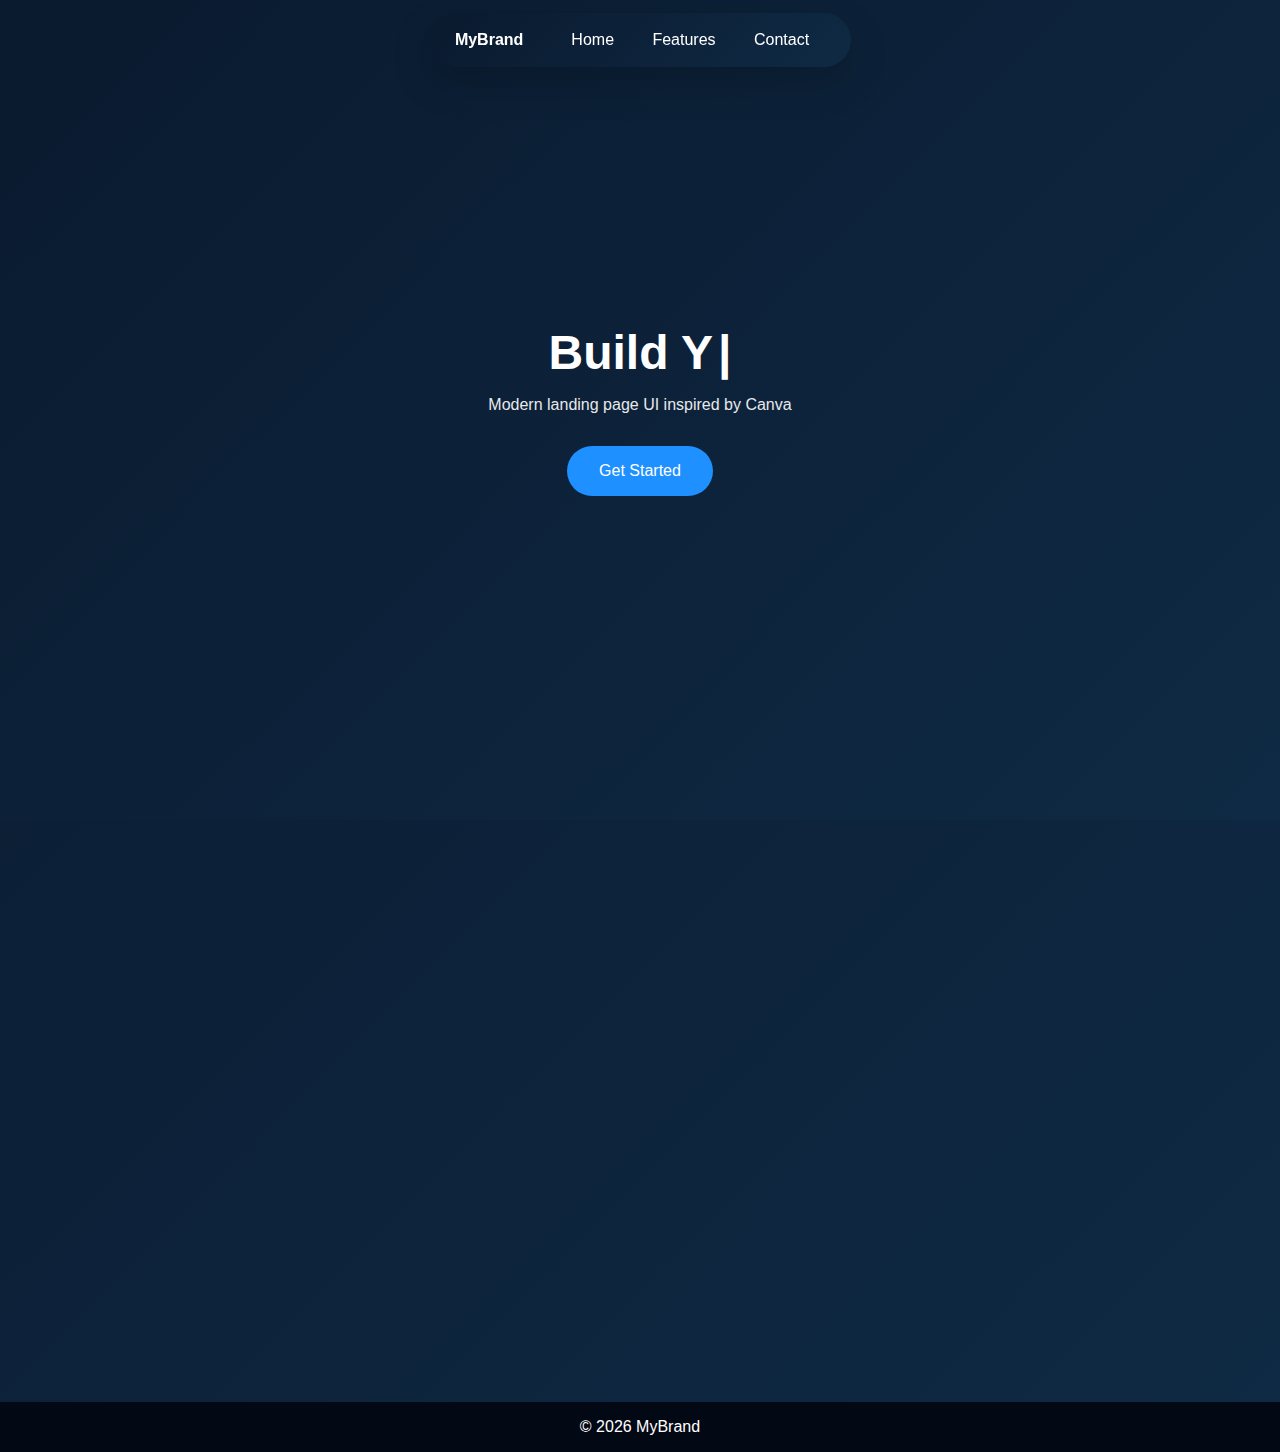
<file: index.html>
<!DOCTYPE html>
<html lang="id">
<head>
  <meta charset="UTF-8" />
  <meta name="viewport" content="width=device-width, initial-scale=1.0"/>
  <title>Portofolio</title>
  <link rel="stylesheet" href="styles.css" />
</head>
<body>

<!-- NAVBAR -->
<header class="nav-wrapper">
  <div class="navbar-pill">
    <div class="logo">MyBrand</div>
    <nav>
      <a href="#home">Home</a>
      <a href="#features">Features</a>
      <a href="#contact">Contact</a>
    </nav>
  </div>
</header>

<!-- HERO -->
<section class="hero" id="home">
  <div class="hero-text">
    <h1 id="typing"></h1>
    <p>Modern landing page UI inspired by Canva</p>
    <button id="ctaBtn">Get Started</button>
  </div>
</section>

<!-- PROFILE -->
<section class="profile fade-up" id="profile">
  <div class="profile-card">
    <!-- Foto & logo -->
    <div class="profile-photo">
 <!-- Foto utama -->
      <img src="assets/images/1.png" alt="Profile Photo" class="profile-img">
      <!-- Foto logo -->
       <img src="assets/images/2.png" alt="Hacker Logo" class="profile-logo">
    </div>

    <!-- Data diri -->
    <div class="profile-info">
      <h2>John Doe</h2>
      <p class="role">UI/UX Designer</p>
      <p class="bio">
        Passionate about creating modern and user-friendly interfaces. Loves clean design and smooth animations.
      </p>
    </div>
  </div>
</section>


<!-- CONTACT -->
<section class="contact fade-up" id="contact">
  <h2>Stay Connected</h2>
  <form id="contactForm">
    <input type="email" placeholder="Email kamu" required />
    <button type="submit">Submit</button>
  </form>
</section>

<footer>© 2026 MyBrand</footer>

<script src="script.js"></script>
</body>
</html>
</file>
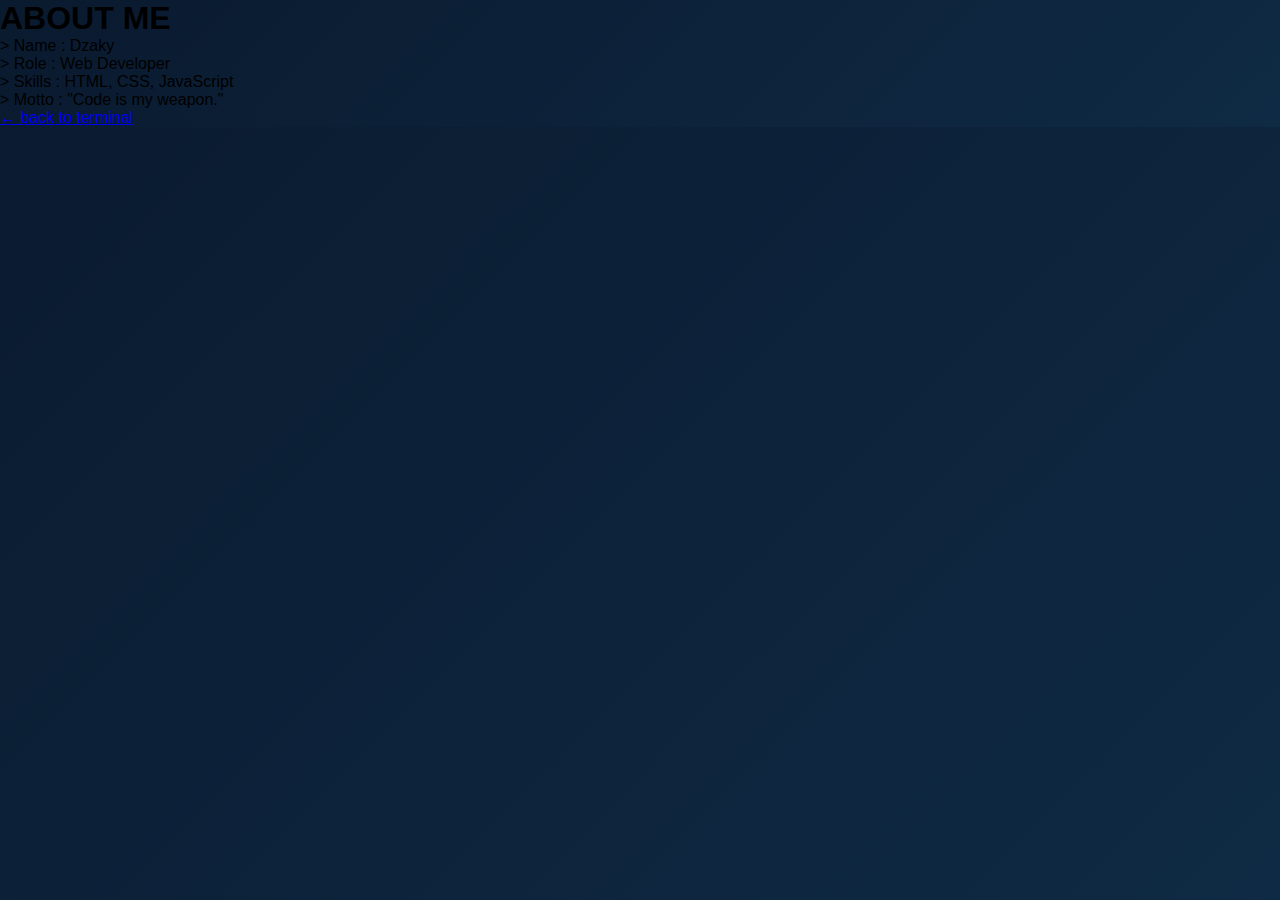
<file: about.html>
<!DOCTYPE html>
<html lang="en">
<head>
  <meta charset="UTF-8">
  <title>About Me</title>
  <link rel="stylesheet" href="styles.css">
</head>
<body>

<div class="terminal">
  <h1 class="glitch" data-text="ABOUT ME">ABOUT ME</h1>

  <p>> Name    : Dzaky</p>
  <p>> Role    : Web Developer</p>
  <p>> Skills  : HTML, CSS, JavaScript</p>
  <p>> Motto   : "Code is my weapon."</p>

  <a href="index.html">← back to terminal</a>
</div>

</body>
</html>
</file>
<file: styles.css>
/* ================= RESET ================= */
* {
  margin: 0;
  padding: 0;
  box-sizing: border-box;
  font-family: 'Segoe UI', sans-serif;
}
html, body {
  background: linear-gradient(135deg, #0a1a2f, #0f2a44);
  min-height: 100%;
}

/* ================= Typing ================= */
#typing::after {
  content: "|";
  animation: blink 1s infinite;
  margin-left: 5px;
}

@keyframes blink {
  0%, 50%, 100% { opacity: 1; }
  25%, 75% { opacity: 0; }
}


/* ================= NAVBAR ================= */
.nav-wrapper {
  position: fixed;
  top: 0;
  width: 100%;
  height: 80px;
  display: flex;
  justify-content: center;
  align-items: center;
  z-index: 100;
}

.navbar-pill {
  background: linear-gradient(135deg, #0a1a2f, #0f2a44);
  padding: 0.7rem 1.6rem;
  border-radius: 50px;
  display: flex;
  align-items: center;
  gap: 2rem;
  backdrop-filter: blur(14px);
  box-shadow: 0 15px 40px rgba(0,0,0,0.18);
}

.logo {
  font-weight: 700;
  color: white;
}

/* NAV */
.navbar-pill nav {
  position: relative;
  display: flex;
  gap: 0.4rem;
}

.navbar-pill nav a {
  text-decoration: none;
  padding: 0.45rem 1rem;
  border-radius: 30px;
  color: white;
  position: relative;
  z-index: 1;
  transition: color 0.3s ease;
}

.navbar-pill nav a:hover {
  color: #1e90ff;
}

/* ================= INDICATOR ================= */
.nav-indicator {
  position: absolute;
  top: 50%;
  left: 0;
  height: 70%;
  background: rgba(255,255,255,0.25);
  border-radius: 30px;
  transform: translateY(-50%);
  transition: all 0.35s ease;
  z-index: 0;
}

.nav-indicator.hide {
  opacity: 0;
  pointer-events: none;
}

/* ================= HERO ================= */
.hero {
  min-height: calc(100vh - 80px);
  background: linear-gradient(135deg, #0a1a2f, #0f2a44);
  display: flex;
  justify-content: center;
  align-items: center;
  text-align: center;
  color: white;
}

.hero h1 {
  font-size: 3rem;
}

.hero p {
  margin: 1rem 0 2rem;
  opacity: 0.9;
}

.hero button {
  padding: 1rem 2rem;
  border-radius: 30px;
  border: none;
  cursor: pointer;
  font-size: 1rem;
  background: #1e90ff;
  color: white;
}

/* ================= FEATURES ================= */
.profile {
  display: flex;
  justify-content: center;
  padding: 60px 20px;
}

.profile-card {
  display: flex;
  align-items: center;
  gap: 30px;
  background: #23264e;
  padding: 30px;
  border-radius: 20px;
  box-shadow: 0 10px 25px rgba(255, 255, 255, 0.1);
  max-width: 800px;
  width: 100%;
}

.profile-photo {
  position: relative;
  flex-shrink: 0;

   display: flex;
  flex-direction: column;   
  align-items: center;
  
}

.profile-img {
  width: 120px;
  height: 120px;
  border-radius: 50%;  
  object-fit: cover;   
}


.profile-logo {
  width: 200px;
  height: auto;
  object-fit: contain;
}

.photo-btn:hover {
  background: #3730a3;
}

.profile-info h2 {
  margin: 0;
  font-size: 1.8rem;
}

.profile-info .role {
  font-weight: 500;
  color: #6b7280;
  margin: 5px 0 10px;
}

.profile-info .bio {
  line-height: 1.5;
  color: #374151;
}


/* ================= CONTACT ================= */
.contact {
  background: #050f1f;
  color: white;
  text-align: center;
  padding: 4rem 2rem;
}

.contact input {
  padding: 0.8rem;
  border-radius: 8px;
  border: none;
}

.contact button {
  padding: 0.8rem 1.5rem;
  border-radius: 8px;
  border: none;
  background: #1e90ff;
  color: white;
}

/* ================= FOOTER ================= */
footer {
  background: #020814;
  color: rgb(255, 255, 255);
  text-align: center;
  padding: 1rem;
}

/* ================= ANIMATION ================= */
.fade-up {
  opacity: 0;
  transform: translateY(40px);
  transition: 0.8s ease;
}

.fade-up.show {
  opacity: 1;
  transform: translateY(0);
}

/* ================= MOBILE ================= */
@media (max-width: 768px) {
  .navbar-pill nav {
    display: none;
  }

  .hero h1 {
    font-size: 2.2rem;
  }
}
</file>
